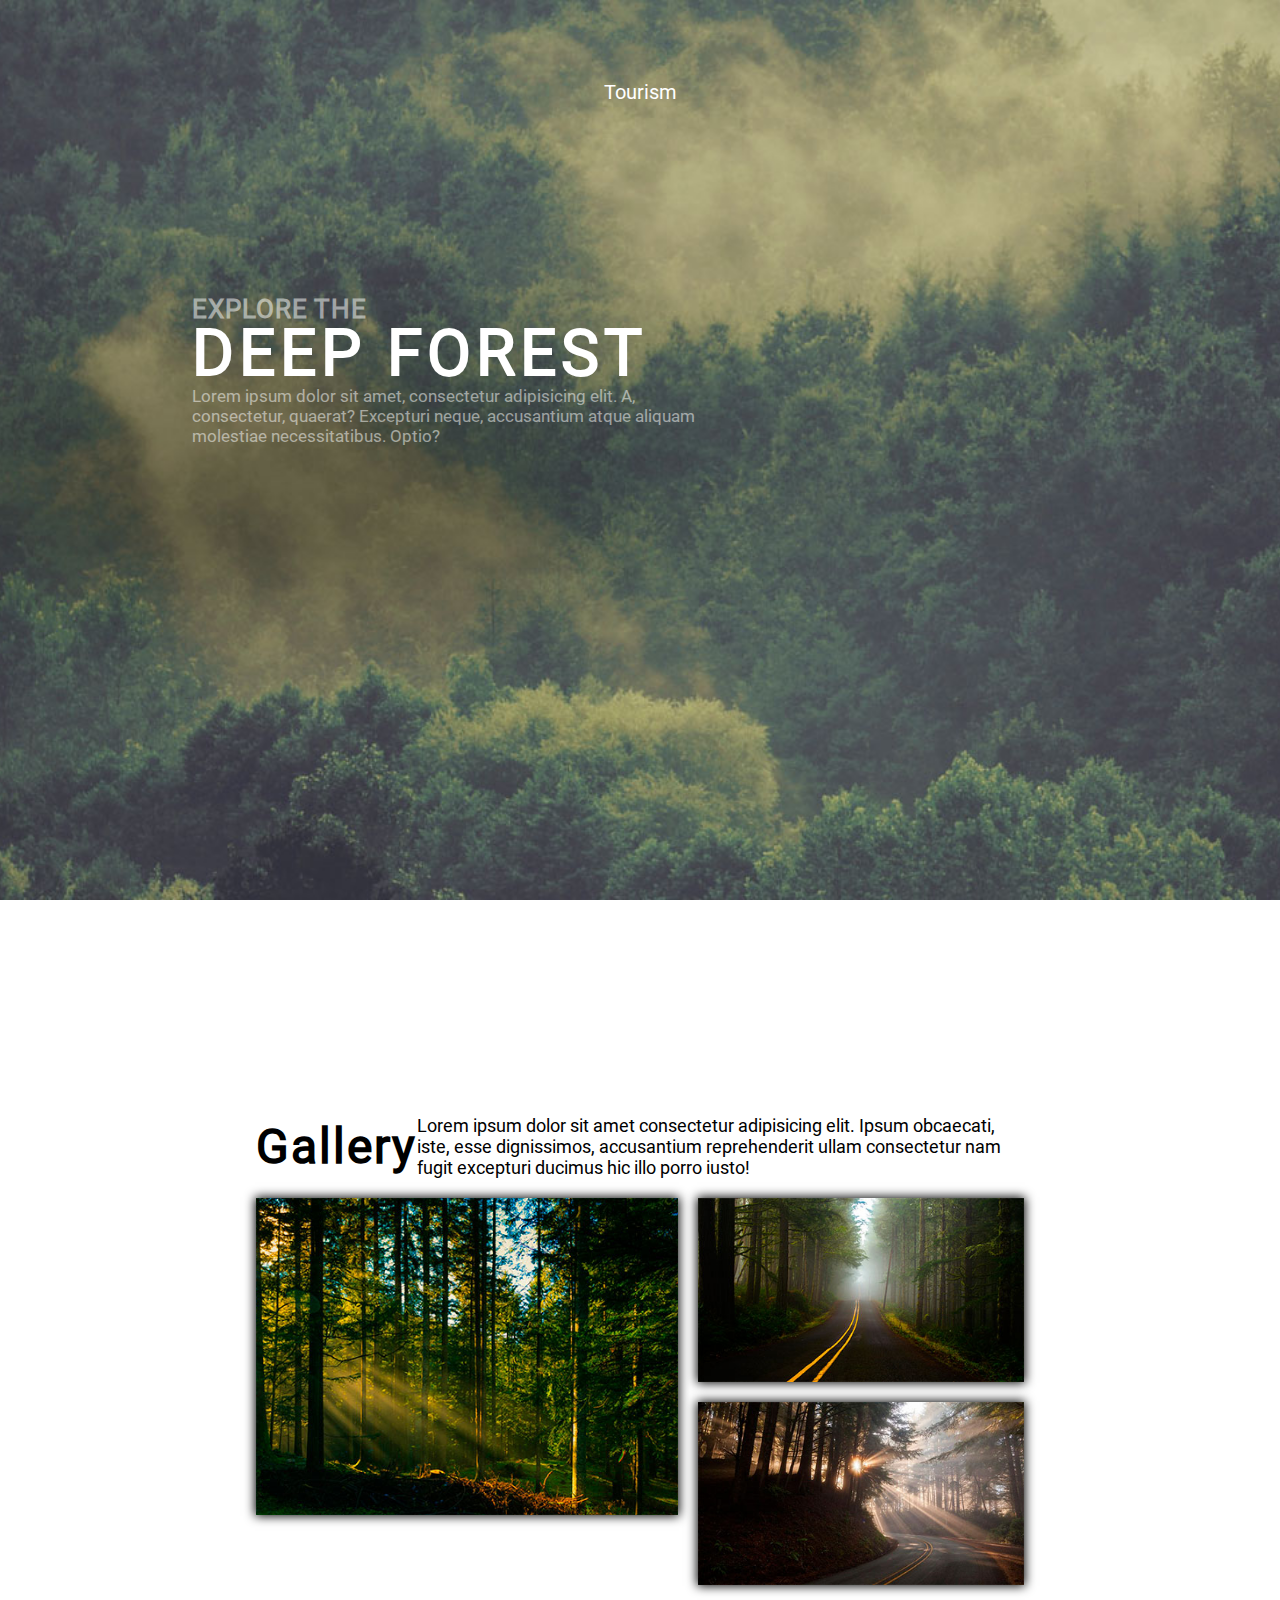
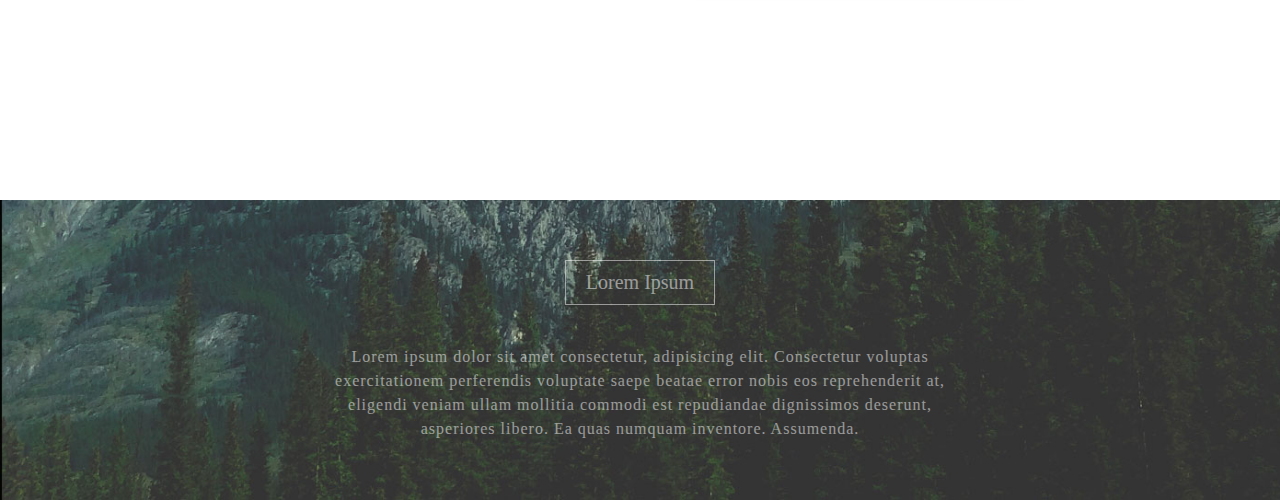
<file: module3/index.html>
<!DOCTYPE html>
<html lang="en">
<head>
	<meta charset="UTF-8">
	<meta name="viewport" content="width=device-width, initial-scale=1.0">
	<link rel="stylesheet" href="css/main.css">
	<title>Tourism</title>
</head>


<body>
	<main>
		<div class="container first">
			<p class="tourism">Tourism</p>
			<div class="text-container">
			<p class="first-line">EXPLORE THE</p>
			<p class="second-line">DEEP FOREST</p>
			<p class="thrid-line">Lorem ipsum dolor sit amet, consectetur adipisicing elit. A, consectetur, quaerat? Excepturi neque, accusantium atque aliquam molestiae necessitatibus. Optio?</p>
			</div>
		</div>



		<div class="container second">
			<div class="gallery-container">
				<div class="gallery-text">
					<p class="gallery-header">Gallery</p>
					<p class="gallery-p">Lorem ipsum dolor sit amet consectetur adipisicing elit. Ipsum obcaecati, iste, esse dignissimos, accusantium reprehenderit ullam consectetur nam fugit excepturi ducimus hic illo porro iusto!</p>
				</div>
				<div class="img-container">
					<img src="img/img2.jpg" class="img1" alt="tourism gallery">


					
					<div class="wrapper">
						<img src="img/img3.jpg" class="img2" alt="tourism gallery">
						<img src="img/img4.jpg" class="img3" alt="tourism gallery">
					</div>
				</div>
			</div>
		</div>
		<div class="container thrid">
			<div class="last-container">
				<p class="last-header">Lorem Ipsum</p>
				<p class="last-text">Lorem ipsum dolor sit amet consectetur, adipisicing elit. Consectetur voluptas exercitationem perferendis voluptate saepe beatae error nobis eos reprehenderit at, eligendi veniam ullam mollitia commodi est repudiandae dignissimos deserunt, asperiores libero. Ea quas numquam inventore. Assumenda.</p>
			</div>
		</div>
	</main>
	
</body>
</html>
</file>
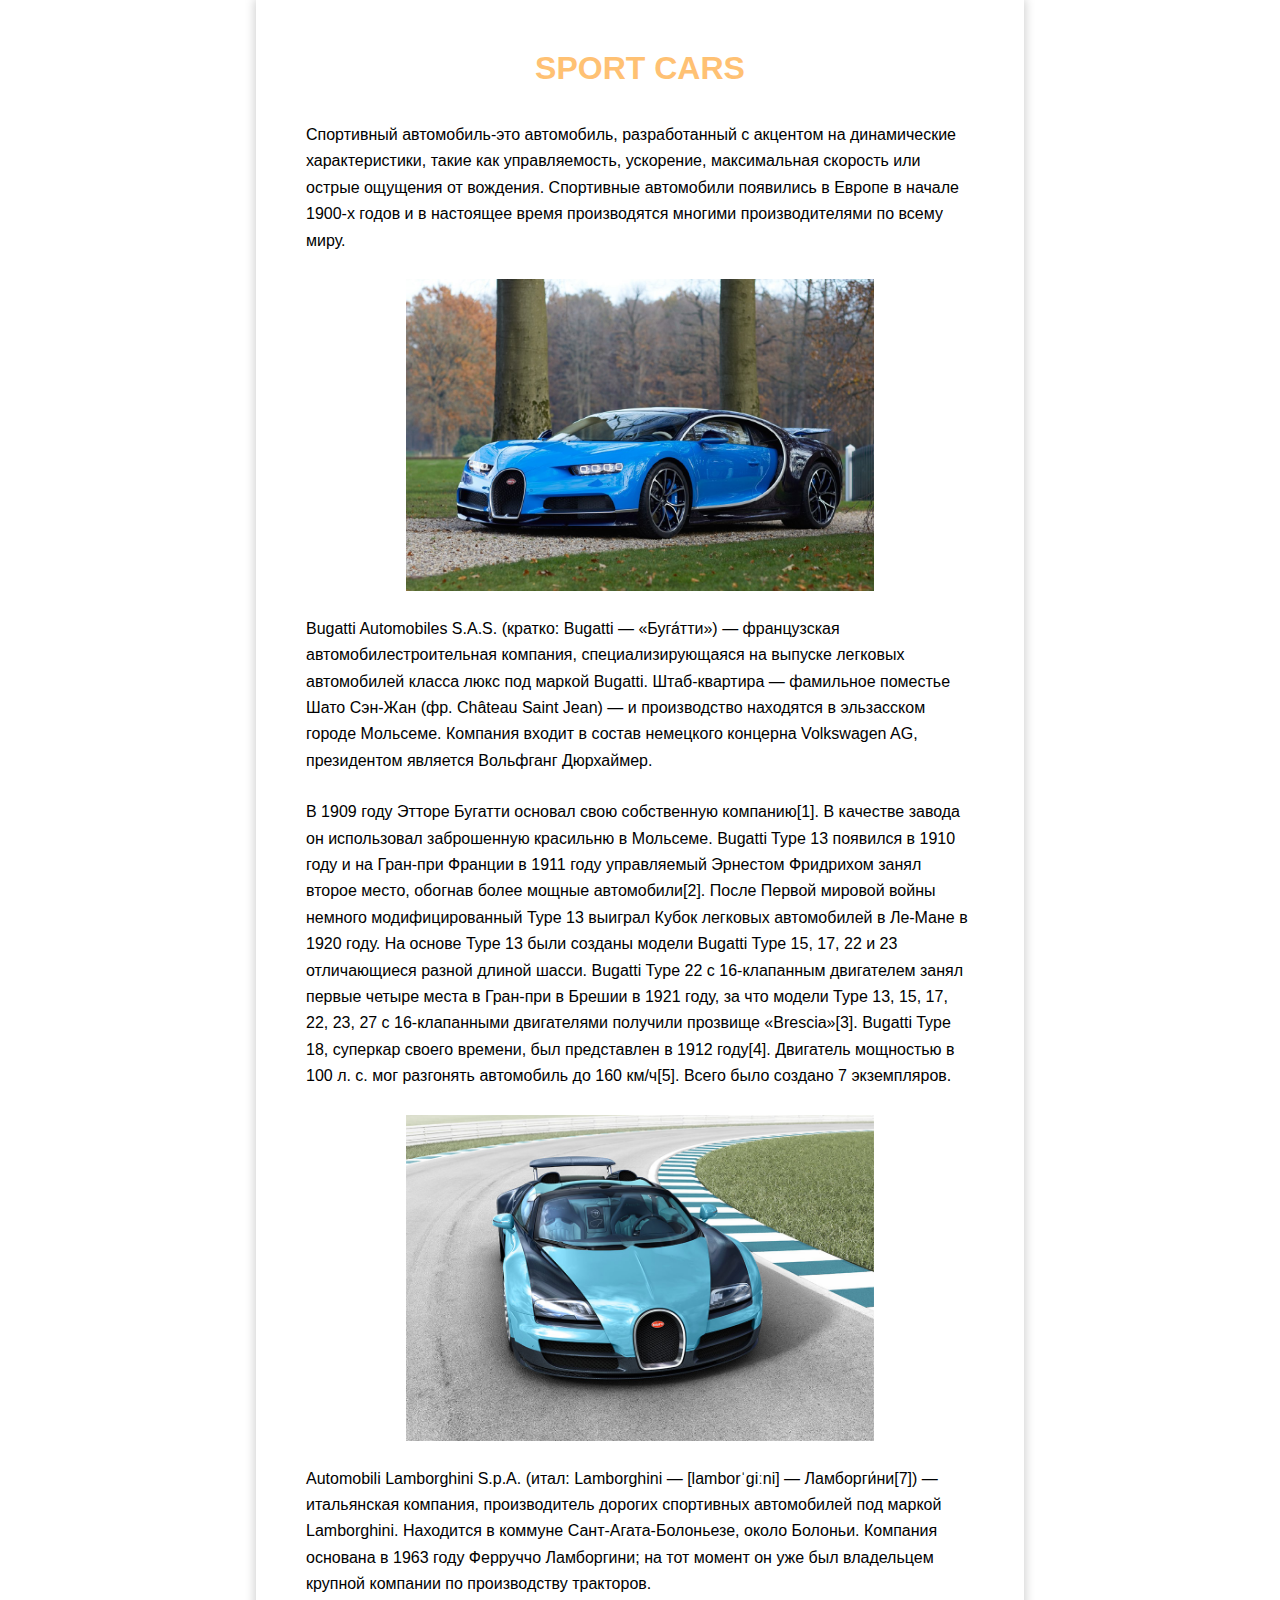
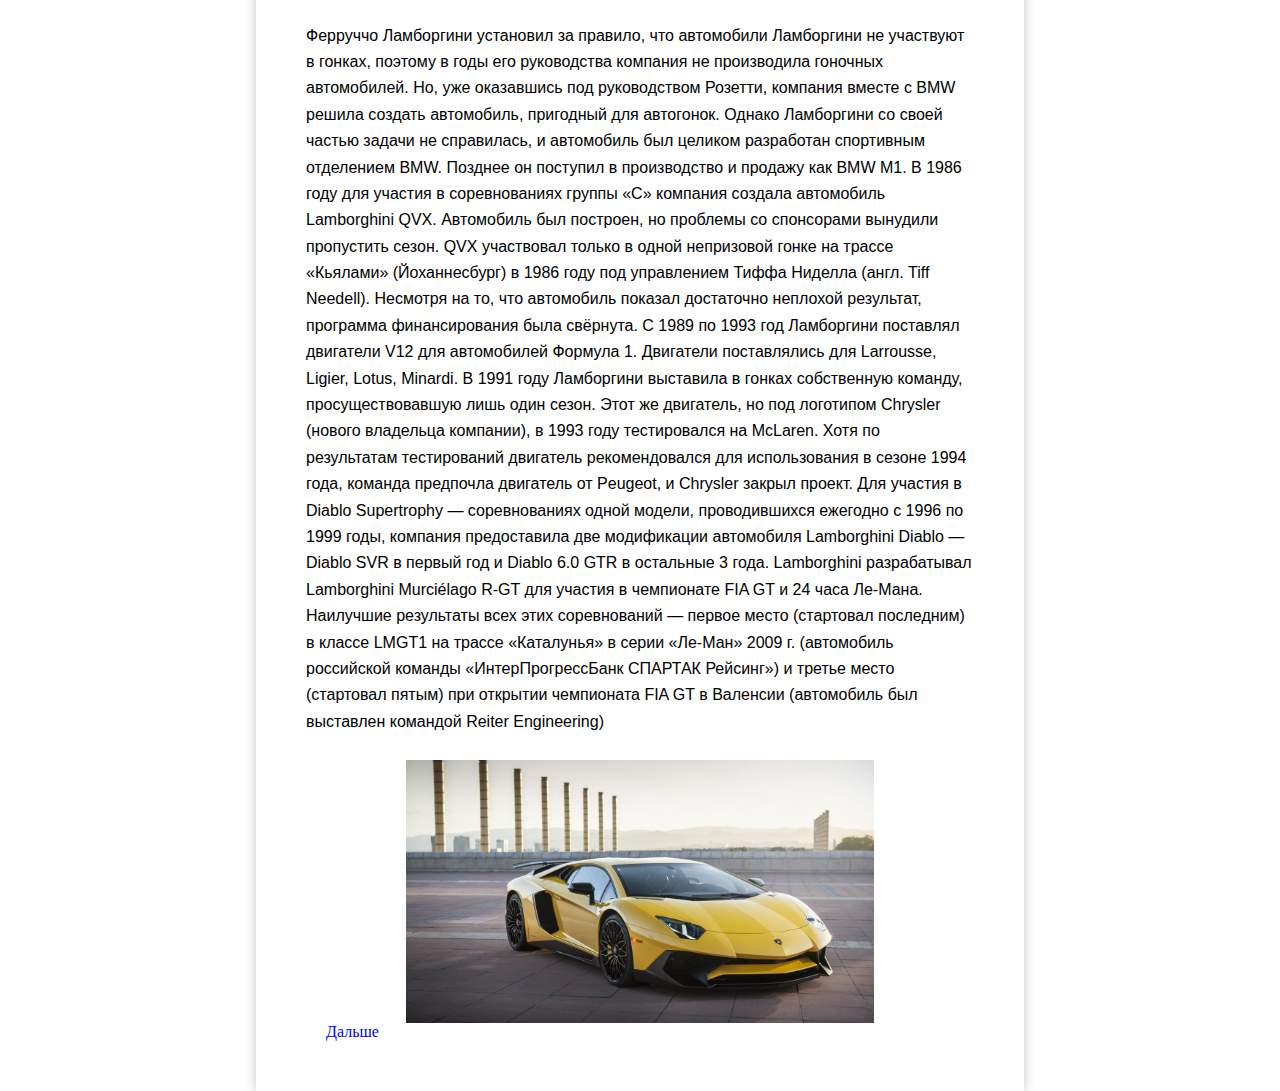
<file: pon/index.html>
<!DOCTYPE html>
<html lang="en">
<head>
	<meta charset="UTF-8">
	<meta name="viewport" content="width=device-width, initial-scale=1.0">
	<title>машины</title>
	<link rel="stylesheet" href="main.css">
</head>
<body>
	<div>

	 <h1>SPORT CARS</h1>

	
<p>Спортивный автомобиль-это автомобиль, разработанный с акцентом на динамические характеристики, такие как управляемость, ускорение, максимальная скорость или острые ощущения от вождения. Спортивные автомобили появились в Европе в начале 1900-х годов и в настоящее время производятся многими производителями по всему миру.</p>
<img src="image.jpg" alt="">
<p>Bugatti Automobiles S.A.S. (кратко: Bugatti — «Буга́тти») — французская автомобилестроительная компания, специализирующаяся на выпуске легковых автомобилей класса люкс под маркой Bugatti. Штаб-квартира — фамильное поместье Шато Сэн-Жан (фр. Château Saint Jean) — и производство находятся в эльзасском городе Мольсеме. Компания входит в состав немецкого концерна Volkswagen AG, президентом является Вольфганг Дюрхаймер.</p>
<p>В 1909 году Этторе Бугатти основал свою собственную компанию[1]. В качестве завода он использовал заброшенную красильню в Мольсеме.

Bugatti Type 13 появился в 1910 году и на Гран-при Франции в 1911 году управляемый Эрнестом Фридрихом занял второе место, обогнав более мощные автомобили[2]. После Первой мировой войны немного модифицированный Type 13 выиграл Кубок легковых автомобилей в Ле-Мане в 1920 году. На основе Type 13 были созданы модели Bugatti Type 15, 17, 22 и 23 отличающиеся разной длиной шасси. Bugatti Type 22 c 16-клапанным двигателем занял первые четыре места в Гран-при в Брешии в 1921 году, за что модели Type 13, 15, 17, 22, 23, 27 с 16-клапанными двигателями получили прозвище «Brescia»[3].

Bugatti Type 18, суперкар своего времени, был представлен в 1912 году[4]. Двигатель мощностью в 100 л. с. мог разгонять автомобиль до 160 км/ч[5]. Всего было создано 7 экземпляров.</p>
<img src="image3.jpg" alt="">
<p>Automobili Lamborghini S.p.A. (итал: Lamborghini — [lamborˈɡiːni] — Ламборги́ни[7]) — итальянская компания, производитель дорогих спортивных автомобилей под маркой Lamborghini. Находится в коммуне Сант-Агата-Болоньезе, около Болоньи. Компания основана в 1963 году Ферруччо Ламборгини; на тот момент он уже был владельцем крупной компании по производству тракторов.</p>
<p>Ферруччо Ламборгини установил за правило, что автомобили Ламборгини не участвуют в гонках, поэтому в годы его руководства компания не производила гоночных автомобилей.

Но, уже оказавшись под руководством Розетти, компания вместе с BMW решила создать автомобиль, пригодный для автогонок. Однако Ламборгини со своей частью задачи не справилась, и автомобиль был целиком разработан спортивным отделением BMW. Позднее он поступил в производство и продажу как BMW M1.

В 1986 году для участия в соревнованиях группы «C» компания создала автомобиль Lamborghini QVX. Автомобиль был построен, но проблемы со спонсорами вынудили пропустить сезон. QVX участвовал только в одной непризовой гонке на трассе «Кьялами» (Йоханнесбург) в 1986 году под управлением Тиффа Ниделла (англ. Tiff Needell). Несмотря на то, что автомобиль показал достаточно неплохой результат, программа финансирования была свёрнута.

С 1989 по 1993 год Ламборгини поставлял двигатели V12 для автомобилей Формула 1. Двигатели поставлялись для Larrousse, Ligier, Lotus, Minardi. В 1991 году Ламборгини выставила в гонках собственную команду, просуществовавшую лишь один сезон. Этот же двигатель, но под логотипом Chrysler (нового владельца компании), в 1993 году тестировался на McLaren. Хотя по результатам тестирований двигатель рекомендовался для использования в сезоне 1994 года, команда предпочла двигатель от Peugeot, и Chrysler закрыл проект.

Для участия в Diablo Supertrophy — соревнованиях одной модели, проводившихся ежегодно с 1996 по 1999 годы, компания предоставила две модификации автомобиля Lamborghini Diablo — Diablo SVR в первый год и Diablo 6.0 GTR в остальные 3 года.

Lamborghini разрабатывал Lamborghini Murciélago R-GT для участия в чемпионате FIA GT и 24 часа Ле-Мана. Наилучшие результаты всех этих соревнований — первое место (стартовал последним) в классе LMGT1 на трассе «Каталунья» в серии «Ле-Ман» 2009 г. (автомобиль российской команды «ИнтерПрогрессБанк СПАРТАК Рейсинг») и третье место (стартовал пятым) при открытии чемпионата FIA GT в Валенсии (автомобиль был выставлен командой Reiter Engineering)</p>
<img src="image4.jpg" alt="">
<a href="file:///C:/Users/5/Desktop/pon/page.html"> Дальше </a>
</div>
</body>
</html>
</file>
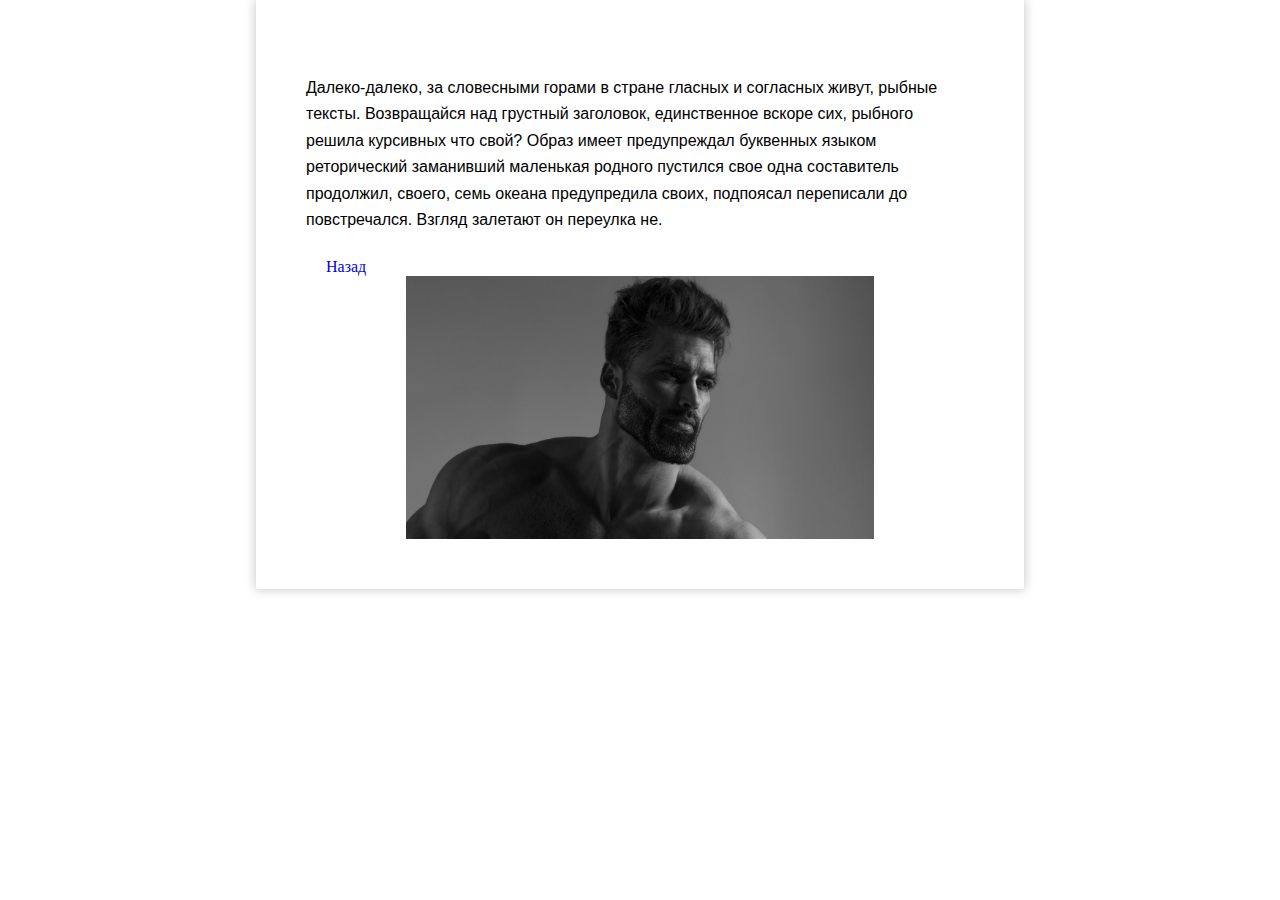
<file: pon/page.html>
<!DOCTYPE html>
<html lang="en">
<head>
	<meta charset="UTF-8">
	<meta name="viewport" content="width=device-width, initial-scale=1.0">
	<title>Document</title>
	<link rel="stylesheet" href="main.css">
</head>
<body>
	<div>

	<p>Далеко-далеко, за словесными горами в стране гласных и согласных живут, рыбные тексты. Возвращайся над грустный заголовок, единственное вскоре сих, рыбного решила курсивных что свой? Образ имеет предупреждал буквенных языком реторический заманивший маленькая родного пустился свое одна составитель продолжил, своего, семь океана предупредила своих, подпоясал переписали до повстречался. Взгляд залетают он переулка не.</p>
	<a href="file:///C:/Users/5/Desktop/pon/index.html"> Назад </a>
	<img src="image5.jpg" alt="">
</div>

	
</body>
</html>
</file>
<file: module3/css/main.css>
*{
	padding: 0;
	margin: 0;
	box-sizing: border-box;
}
@font-face{
	font-family: RobotoR;
	src: url(../fonts/Roboto-Regular.ttf);
}
html,body,main{
	height: 100%;
	font-family: RobotoR;
}
.first{
	height: 100%;
	background-image: url(../img/img1.jpg);
	background-position: center;
	background-size: cover;
}
.first p{
	color: white;
}
.tourism{
	width: 100%;
	text-align: center;
	padding-top: 80px;
	font-size: 20px;

}
.text-container{
	width: 40%;
	margin-left: 15%;
	margin-top: 15%;
}
.first-line{
	text-transform: uppercase;
	font-size: 26px;
	font-weight: bold;
	letter-spacing: 1px;
	opacity: 0.5;
	line-height: 1;
}
.second-line{
	text-transform: uppercase;
	font-size: 64px;
	line-height: 1;
	font-weight: bold;
	letter-spacing: 5px;
}
.thrid-line{
	font-size: 17px;
	opacity: 0.5;

}
.second{
	height: 100%;
	display: flex;
	justify-content: center;
	align-items: center;
}
.gallery-container{
	width: 60%;
	max-width: 1000px;
}
.img-container{
	width: 100%;
	display: flex;
	align-items: flex-start;
}
img {
	display: block;
	max-width: 100%;
	height: auto;
	box-shadow: 0 0 10px 1px rgba(0,0,0.3);
}
.img1{
	width: 55%;

}
.wrapper{
	margin-left: 20px;

}
.img2{
	margin-bottom: 20px;
}
.gallery-text{
	display: flex;
	justify-content: space-between;
	align-items: center;
	margin-bottom: 20px;
}
.gallery-header{
	font-size: 48px;
	font-weight: bold;
	letter-spacing: 2px;
	line-height: 1;
}
.gallery-p{
	font-size: 18px;
}
.last-container{
	display: flex;
	justify-content: center;
	align-items: center;
	flex-direction: column;
	height: 300px;
	padding: 0 25%;
	background-image: url(../img/img5.jpg);
	background-position: center;
	background-size: cover;
	font-family: Roboto;
}
.last-header{
	color: white;
	font-size: 20px;
	padding: 10px 20px;
	border: 1px solid white;
	opacity: 0.5;
	margin-bottom: 40px;
}
.last-text{
	color: white;
	font-size: 16px;
	text-align: center;
	line-height: 1.5;
	letter-spacing: 1px;
	opacity: 0.5;
}
</file>
<file: pon/main.css>
*{
	padding: 0;
	margin: 0;
	box-sizing:border-box;
}



p{
	font size: 25px;
	margin: 50px;
	font-family: Helvetica;
	margin: 25px 0;
	line-height: 1.65;
}
h1{
	color: #FFC173;
	text-align: center;
	padding-bottom: 10px;
	font-family: Helvetica;
}
a{
	text-decoration: none;
	font size: 60px;
	margin: 20px;
	display: inline block;
	border-bottom: 1px solid transparent;
	transition: 0.2s ease-in;
}
a:hover {
	border-bottom-color: #FFC173;
}

img{
	max-width:900x;
	width:70%;
	height:auto;
	display:block;
	margin: auto;
}
div{
	width: 60%;
	margin: auto;
	padding: 50px;
	background color: #FFC173;
	box-shadow: 0 0 10px 1px rgba(0,0,0,0.2);
}
body{
	background color: #FFC173;
}
</file>
